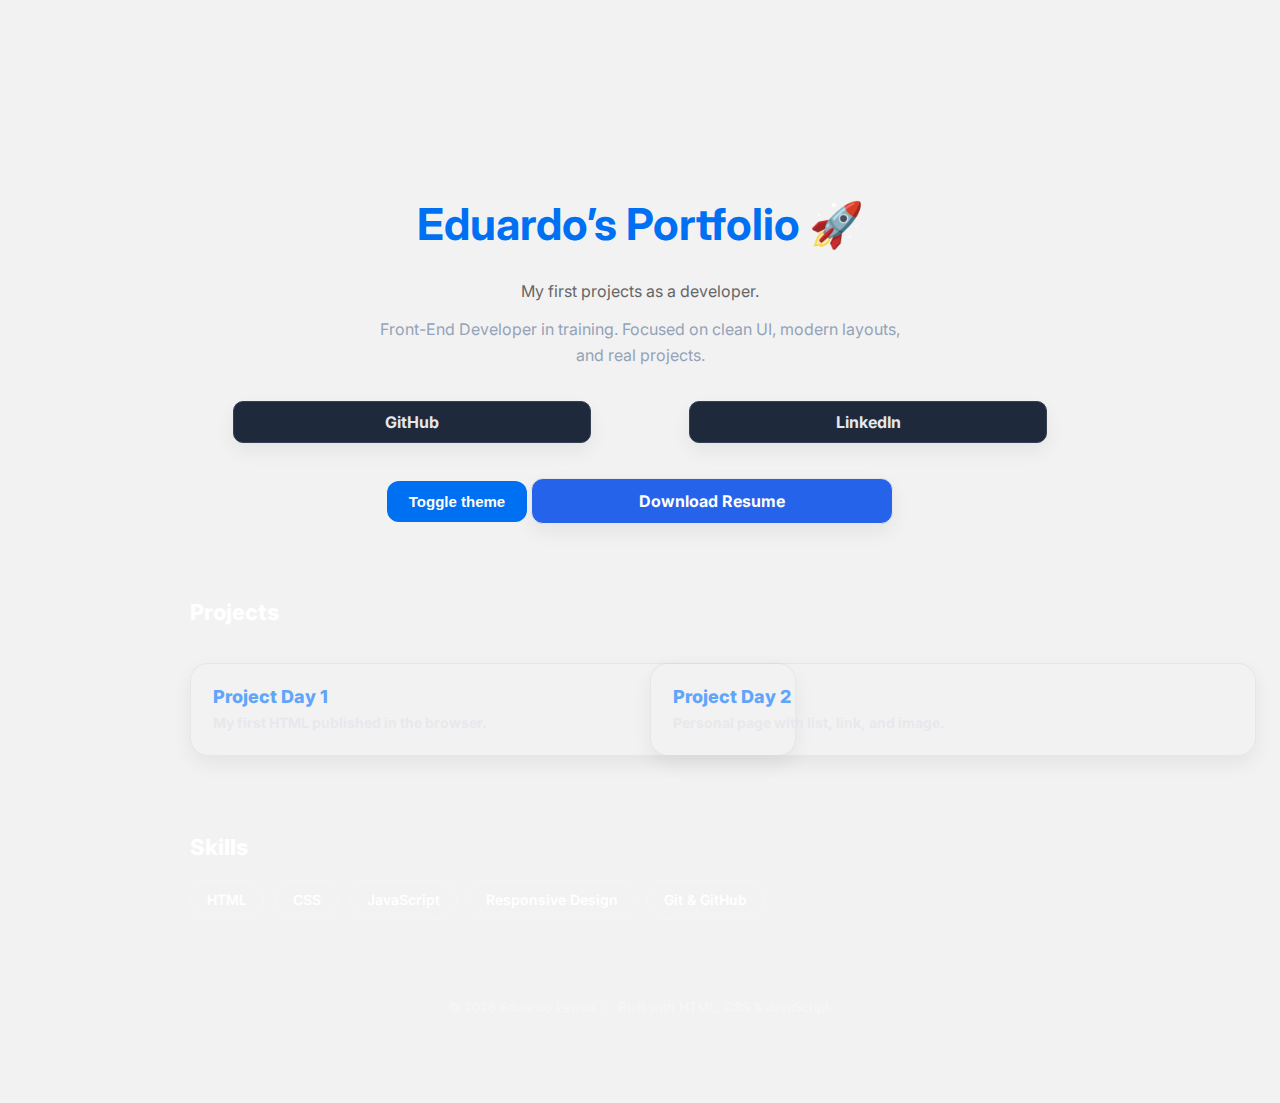
<file: index.html>
<!DOCTYPE html>
<html>
  <head>
    <meta charset="UTF-8" />
    <title>Portfólio do Eduardo</title>

   <link rel="stylesheet" href="./style.css" />
<link rel="preconnect" href="https://fonts.googleapis.com">
<link rel="stylesheet" href="https://fonts.googleapis.com/css2?family=Inter:wght@400;600;800&display=swap">

  </head>

  <body>


  <div class="container">

    <h1>Eduardo’s Portfolio 🚀</h1>
    <p>My first projects as a developer.</p>

    <p class="bio">
      Front-End Developer in training. Focused on clean UI, modern layouts, and real projects.
    </p>

    <div class="links">
      <a class="btn" href="https://github.com/Edmos1" target="_blank">GitHub</a>
      <a class="btn" href="https://linkedin.com/" target="_blank">LinkedIn</a>
    </div>

    <button id="themeBtn">Toggle theme</button>
    <a class="resume-btn" href="#" target="_blank">
  Download Resume
</a>


    <!-- Projects Section -->
    <h2 class="section-title">Projects</h2>

  <div class="projects-grid">

  <a class="card" href="./day1/index.html">
    <div class="card-title">Project Day 1</div>
    <div class="card-desc">My first HTML published in the browser.</div>
  </a>

  <a class="card" href="./day2/index.html">
    <div class="card-title">Project Day 2</div>
    <div class="card-desc">Personal page with list, link, and image.</div>
  </a>

</div>

<h2 class="section-title">Skills</h2>

<div class="skills">
  <span>HTML</span>
  <span>CSS</span>
  <span>JavaScript</span>
  <span>Responsive Design</span>
  <span>Git & GitHub</span>
</div>

<footer>
  © 2026 Eduardo Lemos — Built with HTML, CSS & JavaScript.
</footer>

</div>

    </div>

</div>

  <script src="./script.js"></script>
</body>

</html>
</file>
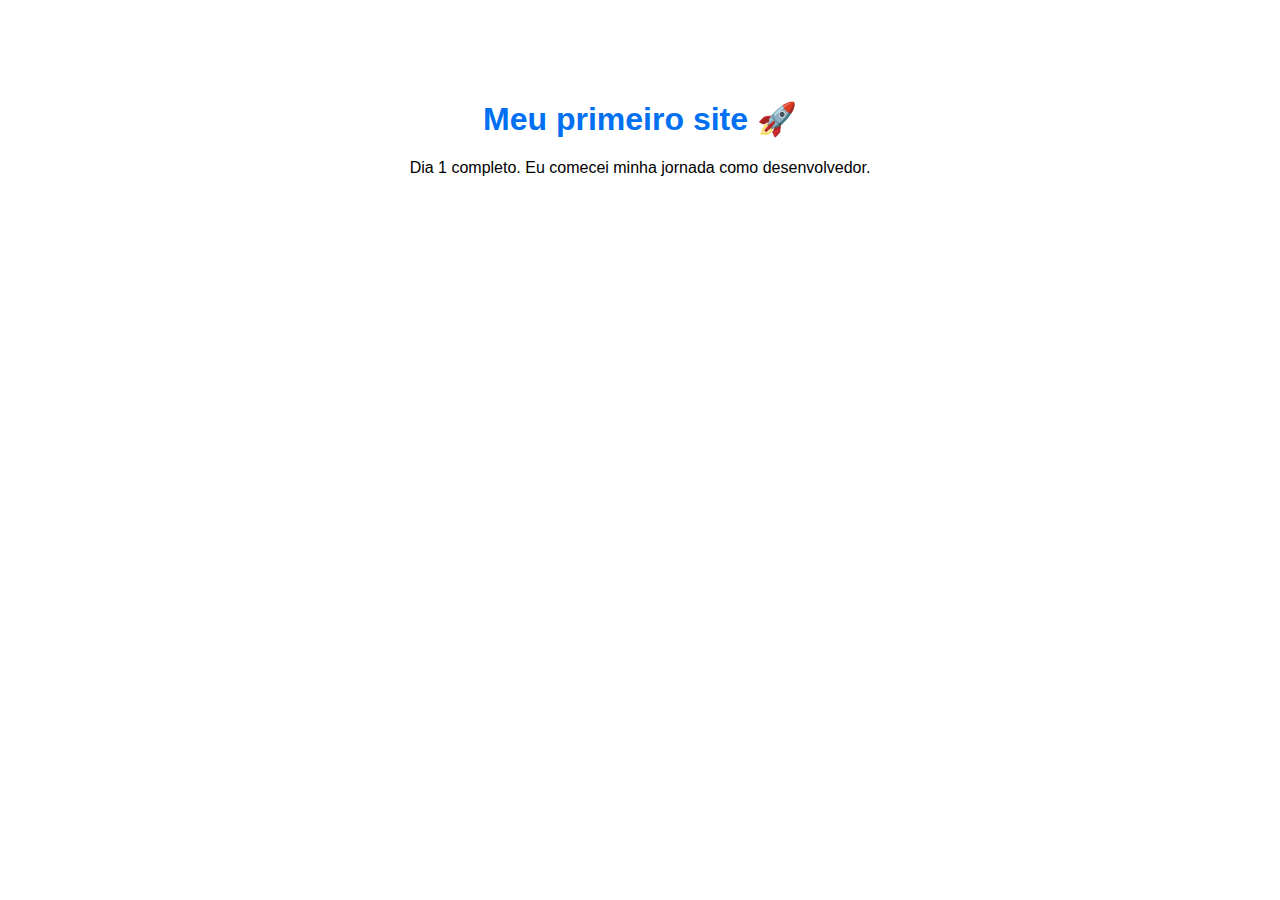
<file: day1/index.html>
<!DOCTYPE html>
<html>
  <head>
    <meta charset="UTF-8" />
    <title>Eduardo Developer</title>
    <style>
      body {
        font-family: Arial;
        text-align: center;
        margin-top: 100px;
      }
      h1 {
        color: #0070f3;
      }
    </style>
  </head>

  <body>
    <h1>Meu primeiro site 🚀</h1>
    <p>Dia 1 completo. Eu comecei minha jornada como desenvolvedor.</p>
  </body>
</html>
</file>
<file: style.css>
body {
 font-family: "Inter", system-ui, sans-serif;
  background: #f2f2f2;
  text-align: center;
  padding-top: 80px;
}

h1 {
  color: #0070f3;
  font-size: 44px;
}

p {
  color: #666;
}

a {
  display: block;
  margin: 15px auto;
  width: 320px;
  padding: 16px 18px;
  background: white;
  border-radius: 14px;
  text-decoration: none;
  color: #111;
  font-weight: bold;
  border: 1px solid #e7e7e7;
  box-shadow: 0 8px 20px rgba(0, 0, 0, 0.06);
}

a:hover {
  transform: translateY(-2px);
  transition: 0.15s;
  border-color: #0070f3;
}

/* ===== BOTÃO ===== */

button {
  margin-top: 20px;
  padding: 12px 22px;
  border-radius: 12px;
  border: none;
  background: #0070f3;
  color: white;
  font-size: 15px;
  font-weight: bold;
  cursor: pointer;
  transition: 0.2s;
}

button:hover {
  transform: scale(1.05);
}


/* ===== DARK MODE ===== */

body.dark {
  background: #0f172a;
  color: white;
}

body.dark a {
  background: #111827;
  color: white;
  border: 1px solid #233047;
}

.card {
  background: white;
  padding: 20px;
  width: 340px;
  margin: 20px auto;
  border-radius: 16px;
  text-align: left;
  box-shadow: 0 6px 18px rgba(0,0,0,0.08);
}

.card h2 {
  margin: 0;
  color: #0070f3;
}

.card a {
  display: inline-block;
  margin-top: 10px;
  text-decoration: none;
  font-weight: bold;
}
/* ===== DARK MODE LINKS (PRETO ELEGANTE) ===== */

body.dark a {
  background: #0f172a;        /* preto azulado elegante */
  color: #ffffff;             /* texto branco */
  border: 1px solid #1e293b;  /* borda discreta */
}

body.dark a:hover {
  background: #1e293b;        /* hover mais claro */
  transform: translateY(-2px);
}
/* ===== LAYOUT PROFISSIONAL ===== */
.container{
  max-width: 720px;
  margin: 0 auto;
  padding: 80px 20px;
  text-align: center;
}

.projects{
  margin-top: 26px;
  display: grid;
  gap: 14px;
}

.card{
  text-align: left;
  padding: 18px 18px;
  border-radius: 14px;
  border: 1px solid #e7e7e7;
  background: white;
  box-shadow: 0 8px 20px rgba(0,0,0,0.06);
}

.card h3{
  margin: 0 0 6px 0;
  font-size: 18px;
  color: #0070f3;
}

.card span{
  color: #666;
  font-size: 14px;
}

/* DARK MODE para os cards */
body.dark .card{
  background: #0f172a;
  border: 1px solid #1e293b;
}

body.dark .card h3{
  color: #60a5fa;
}

body.dark .card span{
  color: #cbd5e1;
}
.bio{
  margin-top: 14px;
  color: #94a3b8;
  font-size: 16px;
  line-height: 1.6;
  max-width: 520px;
  margin-left: auto;
  margin-right: auto;
}

/* Professional links */
.links{
  margin-top: 18px;
  display: flex;
  justify-content: center;
  gap: 12px;
}

.btn{
  padding: 10px 18px;
  border-radius: 10px;
  background: #1e293b;
  color: #e5e7eb;
  font-weight: 700;
  text-decoration: none;
  border: 1px solid #334155;
  transition: 0.2s;
}

.btn:hover{
  transform: translateY(-2px);
  border-color: #2563eb;
  box-shadow: 0 10px 30px rgba(37,99,235,0.22);
}

/* Project card (more pro) */
.card{
  display: block;
  margin: 18px auto;
  width: min(560px, 92vw);
  text-align: left;
  padding: 18px 18px;
  border-radius: 16px;
  background: rgba(255,255,255,0.04);
  border: 1px solid rgba(148,163,184,0.18);
  text-decoration: none;
  transition: 0.2s;
}

.card-title{
  color: #60a5fa;
  font-size: 18px;
  font-weight: 800;
  margin-bottom: 6px;
}

.card-desc{
  color: rgba(229,231,235,0.85);
  font-size: 14px;
  line-height: 1.4;
}

.card:hover{
  transform: translateY(-6px);
  border-color: rgba(96,165,250,0.55);
  box-shadow: 0 12px 35px rgba(0,0,0,0.35);
}
/* ===== Layout Container ===== */
.container {
  max-width: 900px;
  margin: 0 auto;
  padding: 80px 20px;
}

/* ===== Section Titles ===== */
.section-title {
  margin-top: 60px;
  font-size: 22px;
  font-weight: 800;
  text-align: left;
  color: white;
}

/* ===== Projects Grid ===== */
.projects-grid {
  display: grid;
  grid-template-columns: repeat(auto-fit, minmax(260px, 1fr));
  gap: 20px;
  margin-top: 20px;
}

/* ===== Better Cards ===== */
.card {
  padding: 22px;
  border-radius: 18px;
  background: rgba(255, 255, 255, 0.04);
  border: 1px solid rgba(148, 163, 184, 0.15);
  transition: 0.25s;
}

.card:hover {
  transform: translateY(-8px);
  border-color: rgba(96, 165, 250, 0.6);
  box-shadow: 0 16px 40px rgba(0,0,0,0.4);
}

/* ===== Skills Section ===== */
.skills {
  display: flex;
  flex-wrap: wrap;
  gap: 12px;
  margin-top: 20px;
}

.skills span {
  padding: 10px 16px;
  border-radius: 999px;
  background: rgba(255,255,255,0.06);
  border: 1px solid rgba(255,255,255,0.12);
  font-size: 14px;
  font-weight: 600;
  color: white;
}

/* ===== Resume Button ===== */
.resume-btn {
  display: inline-block;
  margin-top: 20px;
  padding: 12px 20px;
  border-radius: 12px;
  background: #2563eb;
  color: white;
  font-weight: 700;
  text-decoration: none;
  transition: 0.2s;
}

.resume-btn:hover {
  background: #1e40af;
  transform: translateY(-2px);
}

/* ===== Footer ===== */
footer {
  margin-top: 80px;
  font-size: 13px;
  color: rgba(255,255,255,0.4);
  text-align: center;
}
</file>
